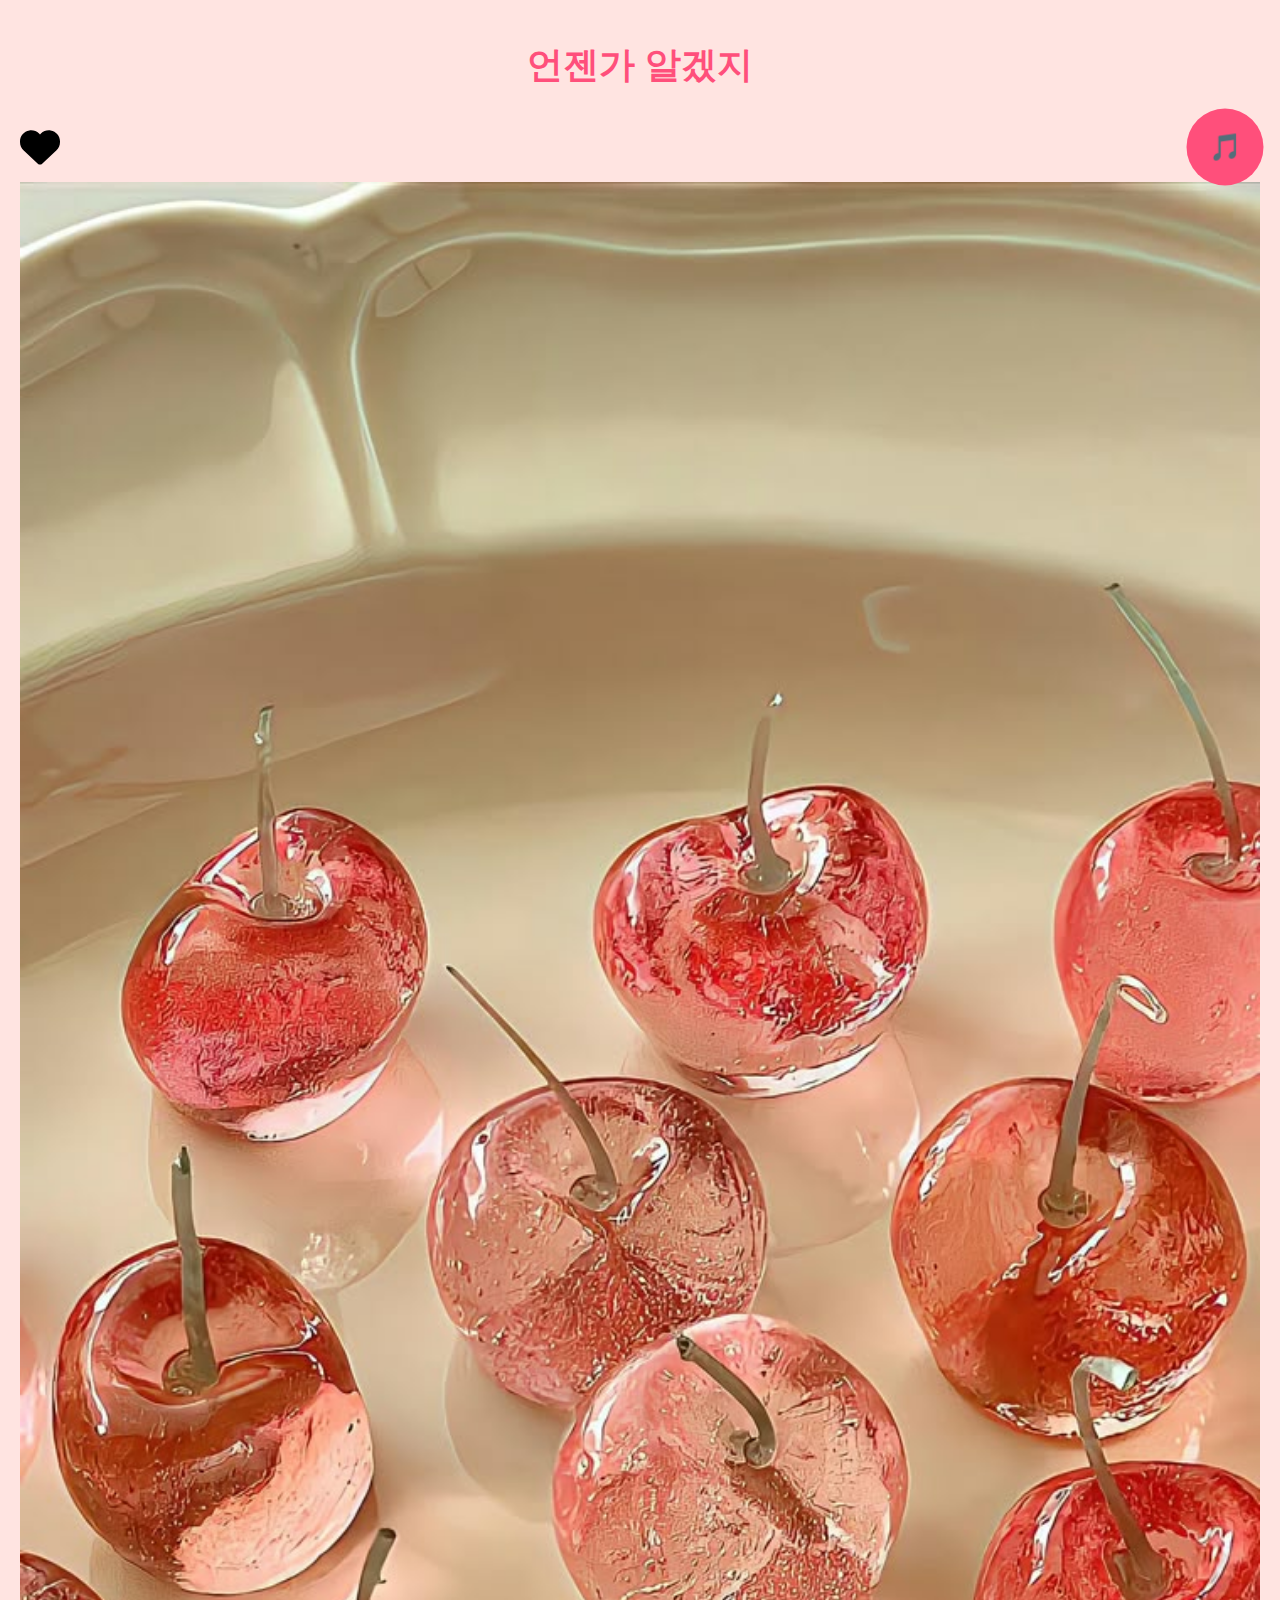
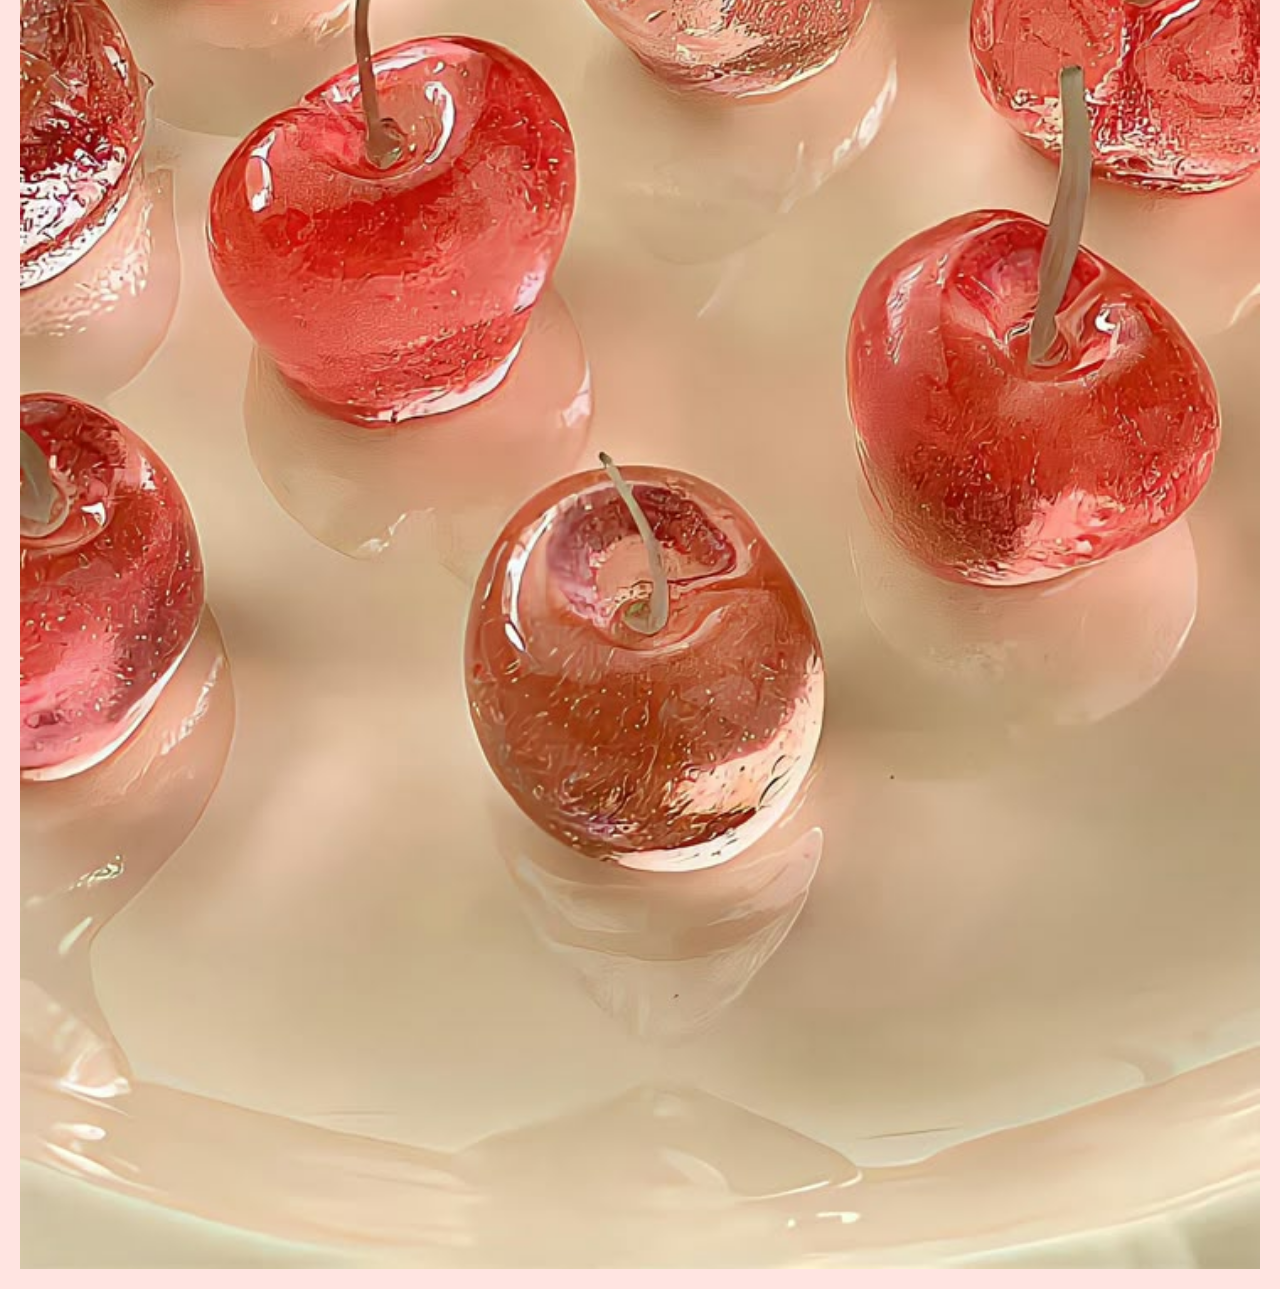
<file: index.html>
<!DOCTYPE html>
<html lang="ko">
<head>
    <meta charset="UTF-8">
    <meta name="viewport" content="width=device-width, initial-scale=1.0">
    <title>사랑아</title>
    <link rel="stylesheet" href="st.css">
    <script src="script.js" defer></script>
</head>

<body>
    <h1><a href="index.html">언젠가 알겠지</a></h1>
    
    <div class="header">
        <div class="navbar">
            <div class="navbar__button" id="toggleButton">
                <img src="heart-solid.svg" alt="하트 아이콘" width="40" height="40" id="heartIcon" style="filter: brightness(0) saturate(100%) hue-rotate(330deg); transition: transform 0.3s;">
            </div>
            
            <div class="music-toggle">
                <input type="checkbox" id="musicToggle" checked>
                <label for="musicToggle" class="music-label">🎵</label>
            </div>

            <ul class="menu" id="menu">
                <li><a href="1.html">시작은</a></li>
                <li><a href="2.html">언제나</a></li>
                <li><a href="3.html">예고 없이</a></li>
                <li><a href="4.html">찾아오지</a></li>
                <li><a href="5.html">맺음도 마찬가지</a></li>
            </ul>
        </div>
    </div>

    <audio id="backgroundMusic" loop autoplay>
        <source src="언젠가 알겠지.mp3" type="audio/mpeg">
        Your browser does not support the audio tag.
    </audio>

    <img src="1.jpg" style="width: 100%; height: auto;">

</body>
</html>
</file>
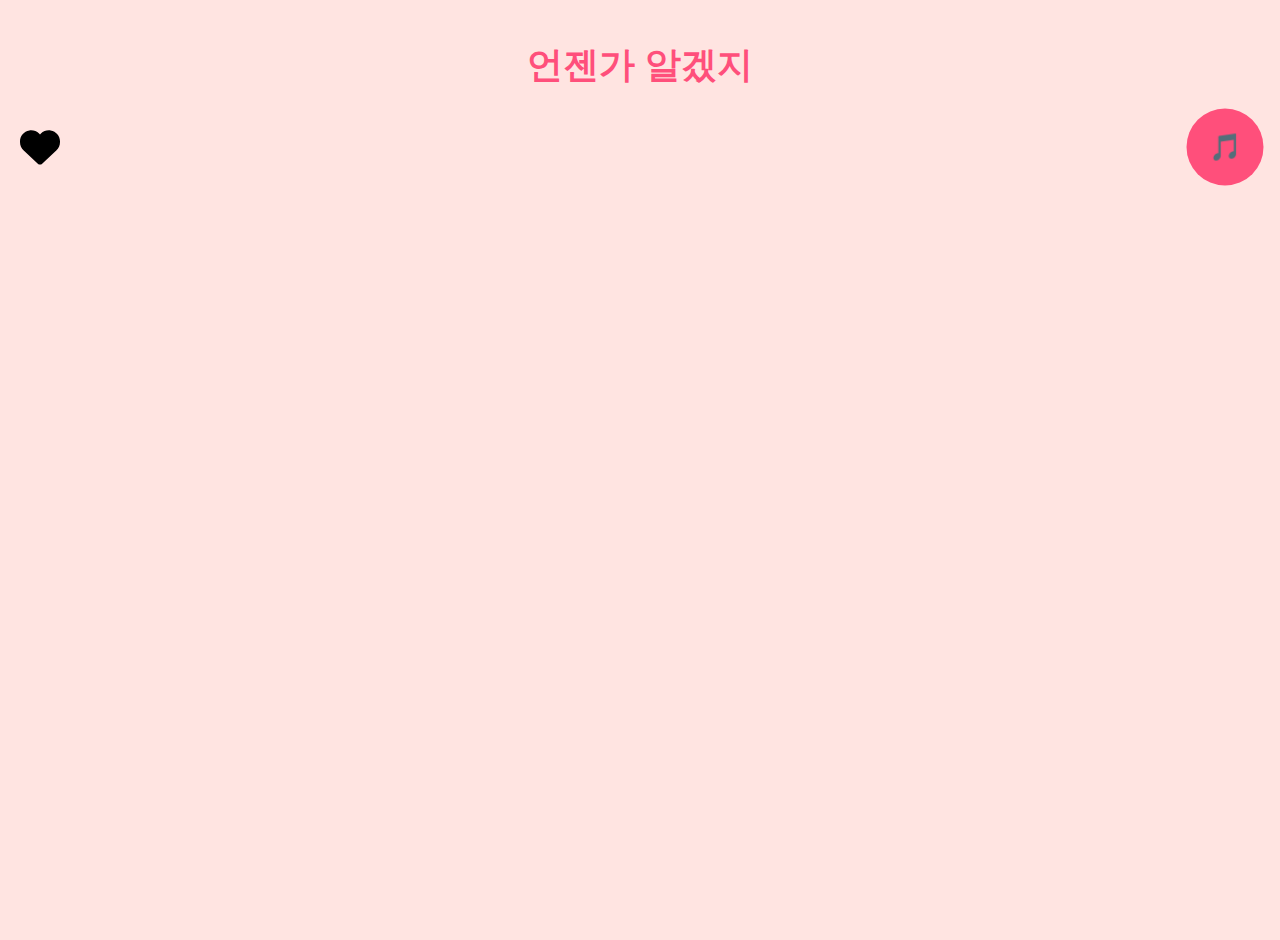
<file: 1.html>
<!DOCTYPE html>
<html lang="ko">
<head>
    <meta charset="UTF-8">
    <meta name="viewport" content="width=device-width, initial-scale=1.0">
    <title>사랑아</title>
    <link rel="stylesheet" href="st.css">
    <script src="script.js" defer></script>
</head>

<body>
    <h1><a href="index.html">언젠가 알겠지</a></h1>
    
    <div class="header">
        <div class="navbar">
            <div class="navbar__button" id="toggleButton">
                <img src="heart-solid.svg" alt="하트 아이콘" width="40" height="40" id="heartIcon" style="filter: brightness(0) saturate(100%) hue-rotate(330deg); transition: transform 0.3s;">
            </div>
            
            <div class="music-toggle">
                <input type="checkbox" id="musicToggle" checked>
                <label for="musicToggle" class="music-label">🎵</label>
            </div>

            <ul class="menu" id="menu">
                <li><a href="1.html">시작은</a></li>
                <li><a href="2.html">언제나</a></li>
                <li><a href="3.html">예고 없이</a></li>
                <li><a href="4.html">찾아오지</a></li>
                <li><a href="5.html">맺음도 마찬가지</a></li>
            </ul>
        </div>
    </div>

    <audio id="backgroundMusic" loop autoplay>
        <source src="언젠가 알겠지.mp3" type="audio/mpeg">
        Your browser does not support the audio tag.
    </audio>
    
    
    <p id="typingText">
        처음 언니를 만났을 때 말이에요.\n
        속에서 무언가 열리는 느낌이었어요.\n
        다른 사람들과의 대화에서 저는 단답형에 회신도 느렸지만,\n
        언니와의 대화는 즐겁고, 들어 주고 싶고, 기억하고 싶더라고요?\n
        \n
        어떻게 보면 예상치 못하게 대화를 나누게 됐죠.\n
        종알종알 말 많은 모습이 귀엽기도 했어요.\n
        \n
        제가 김치찌개 잘 끓이니까 만들어 주기로 했잖아요.\n
        기억해요?\n
        \n
        남이 뭘 좋아하든 말든 신경 안 쓰는 제가, 아직도 기억해요.\n
        언니는 한식파. 찌개류를 좋아하고 김밥도 좋아한다는 걸.\n
        \n
        그 흐름 속에서 제가 말하는 '느낌'을 받았어요.\n
        이상하게 기억하고 싶더라고요.\n
        스스로 어색할 만큼 다정하게 굴기도 했고....\n
        \n
        단순 진부 대화가 아니라서 그런 걸까요.\n
        아니면 그냥 언니에게 첫눈에 반했던 걸까요.\n
        \n
        조금 더 깊은 이야기를 나누고 싶었는데 글이 삭제돼서 그냥....\n
        속상했어요. ㅎㅎ\n
        장난이에요.\n
        \n
        사실 그때 알았어요.\n
        이 짧은 대화로 나는 언니에게 목줄 쥐여 주겠구나.\n
        금사빠도 아니고, 사람 싫어하는데 이 사람이면 괜찮겠다.\n
        그 짧은 시간 안에 생각을 많이 했다는 게 웃기죠.\n
        \n\n
        잊지 못할 거예요, 영영.
</p>
</body>
</html>
</file>
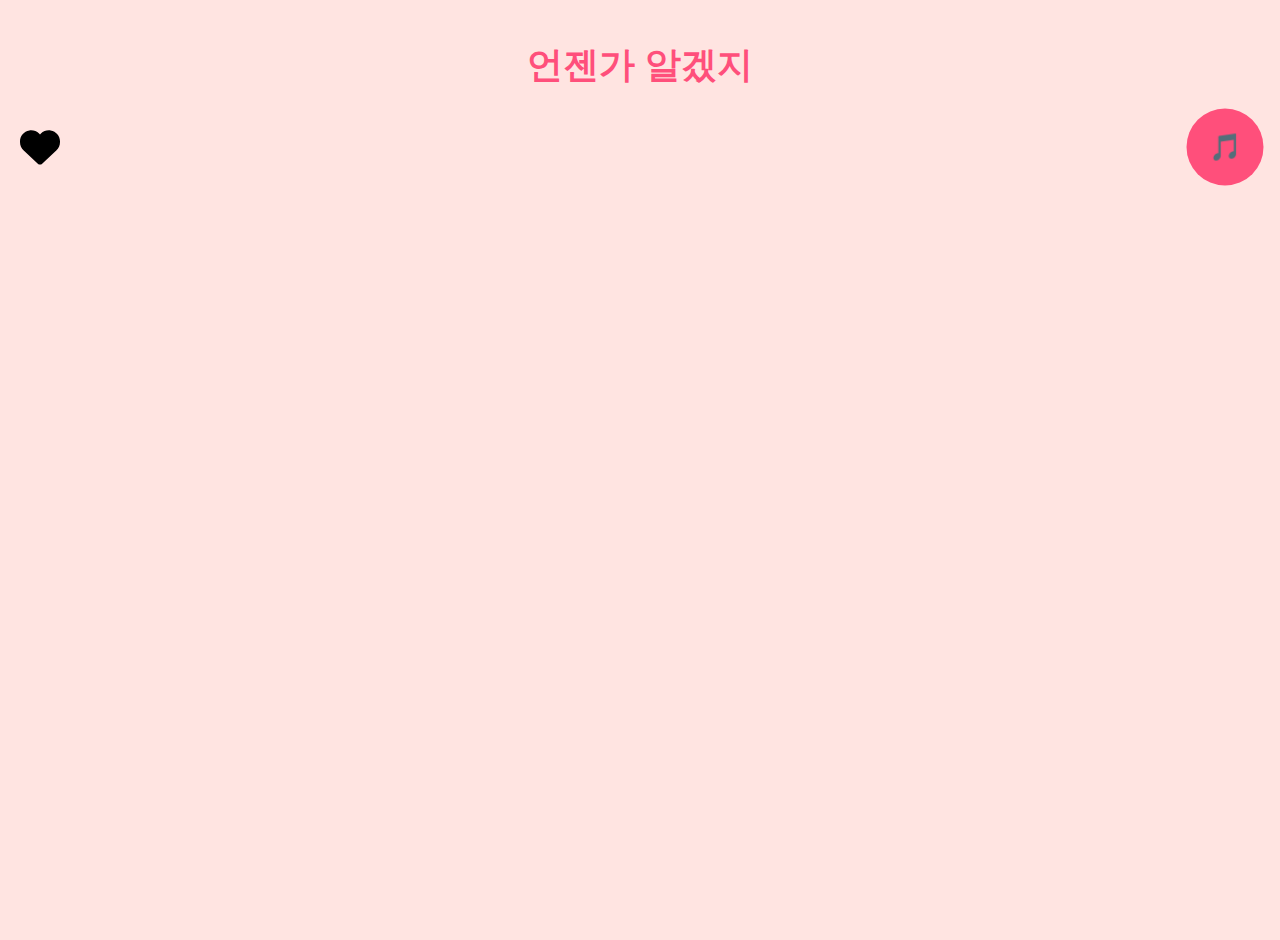
<file: 5.html>
<!DOCTYPE html>
<html lang="ko">
<head>
    <meta charset="UTF-8">
    <meta name="viewport" content="width=device-width, initial-scale=1.0">
    <title>사랑아</title>
    <link rel="stylesheet" href="st.css">
    <script src="script.js" defer></script>
</head>

<body>
    <h1><a href="index.html">언젠가 알겠지</a></h1>
    
    <div class="header">
        <div class="navbar">
            <div class="navbar__button" id="toggleButton">
                <img src="heart-solid.svg" alt="하트 아이콘" width="40" height="40" id="heartIcon" style="filter: brightness(0) saturate(100%) hue-rotate(330deg); transition: transform 0.3s;">
            </div>
            
            <div class="music-toggle">
                <input type="checkbox" id="musicToggle" checked>
                <label for="musicToggle" class="music-label">🎵</label>
            </div>

            <ul class="menu" id="menu">
                <li><a href="1.html">시작은</a></li>
                <li><a href="2.html">언제나</a></li>
                <li><a href="3.html">예고 없이</a></li>
                <li><a href="4.html">찾아오지</a></li>
                <li><a href="5.html">맺음도 마찬가지</a></li>
            </ul>
        </div>
    </div>

    <audio id="backgroundMusic" loop autoplay>
        <source src="나랑 도망가자.mp3" type="audio/mpeg">
        Your browser does not support the audio tag.
    </audio>
    
    
        <p id="typingText">
            전에도 말했죠.\n
            저는 언니를 너무도 아껴서, 도저히 탐낼 수가 없었다고.\n
            그래서 자신을 열심히 가꾸고 관리했어요.\n
            (여기서 말하는 관리는 내적입니다)\n
            \n
            지금은 아주 건강해요.\n
            저를 1순위로 두고 살아요.\n
            연애하면 항상 상대를 먼저 생각하던 제가 적정선의 배려를 할 줄 알고,\n
            혼자 살 줄 알게 되어서 고백했어요.\n
            \n
            언니, 나는 언니를 사람 대 사람으로서도 좋아해요.\n
            알고 있나요?\n
            \n
            제가 수면제에 취해 웅얼대고 헛소리만 늘어놓아도 나를 안아 줄 만큼 사랑하는 언니가 좋아요.\n
            앞으로 쭉 그러겠다는 건 아니에요.\n
            \n
            정신 바짝 차리고,\n
            언니가 기댈 수 있는 더 단단한 사람이 될게요.\n
            \n
            그러니 믿고 따라와 줄 수 있어요?\n
            강요는 안 해요.\n
            \n
            언니와 연락이 끊길 마음으로 고백해 버린 거라....\n
            지금은 잘 사귀어서 정말 기분이 좋지만요.\n
            \n
            부담이면 언제든 말해요. 물러서는 걸 잘해요.\n
            회피하는 건 아니고, 역시나 배려.\n
            \n
            사랑해요, 정말 많이.\n
            언니의 마음을 가벼이 여기는 건 아니지만...\n
            \n
            내 마음은 정말이지, 제곱으로 커요.\n
            그러니까 제 곁에 있어요.\n
            \n
            이끌어 주겠다잖아요.\n
            언제든지 기대고 말하고 넋두리 풀어요.\n
            나는 다 준비되어 있어요.
        </p>
        </body>
</file>
<file: st.css>
/* 기본 스타일 */
body {
    font-family: 'Arial', sans-serif;
    background-color: #ffe4e1; /* 눈이 아주 편한 핑크 배경 */
    color: #333; /* 텍스트 색상 */
    margin: 0;
    padding: 20px;
    text-align: center;
    display: flex;
    flex-direction: column;
    min-height: 100vh; /* 화면 높이를 100%로 설정 */
    justify-content: flex-start; /* 요소들을 위에서부터 배치 */
}

/* 내비게이션 바 스타일 */
.navbar {
    display: flex;
    align-items: center;
    position: relative; /* 드롭다운 메뉴 위치 설정을 위해 필요 */
    justify-content: space-between; /* 좌우 정렬 */
}

/* 하트 버튼 스타일 */
.navbar__button {
    cursor: pointer;
    margin-right: 15px; /* 오른쪽 여백 */
    display: flex; /* flexbox 사용 */
    align-items: center; /* 수직 정렬 */
    justify-content: center; /* 수평 정렬 */
}

/* 음악 토글 스타일 */
.music-toggle {
    display: flex;
    align-items: center;
    margin-left: auto; /* 오른쪽으로 붙이기 */
}

.music-toggle input {
    display: none; /* 기본 체크박스 숨김 */
}

.music-label {
    background-color: #ff6f91; /* 핑크색 배경 */
    border-radius: 50%; /* 둥글게 */
    padding: 10px; /* 여백 */
    cursor: pointer;
    transition: background-color 0.3s, transform 0.3s; /* 부드러운 전환 효과 */
    font-size: 24px; /* 음표 크기 조정 */
    display: flex;
    align-items: center;
    justify-content: center;
    width: 50px; /* 버튼 너비 */
    height: 50px; /* 버튼 높이 */
}

.music-toggle input:checked + .music-label {
    background-color: #ff4f7b; /* 체크 시 색상 변경 */
    transform: scale(1.1); /* 체크 시 크기 증가 */
}

/* 클릭 시 버튼 크기 변화 */
.navbar__button:hover img {
    transform: scale(1.1); /* 마우스 오버 시 크기 증가 */
}

/* 메뉴 기본 스타일 */
.menu {
    list-style: none; /* 리스트 스타일 제거 */
    padding: 0;
    display: none; /* 기본적으로 숨김 */
    position: absolute; /* 햄버거 버튼 아래에 위치하도록 설정 */
    top: 100%; /* 햄버거 버튼의 아래쪽에 위치 */
    left: 0; /* 좌측 정렬 */
    background-color: #ffccdf; /* 드롭다운 배경색 */
    box-shadow: 0px 8px 16px rgba(0, 0, 0, 0.2); /* 그림자 효과 */
    z-index: 1000; /* 다른 요소 위에 표시 */
    width: 250px; /* 드롭다운 너비 설정 */
    border-radius: 10px; /* 메뉴 둥글게 */
    opacity: 0; /* 초기에는 보이지 않음 */
    transition: opacity 0.3s ease; /* 부드러운 전환 효과 */
}

/* 메뉴가 활성화되었을 때 */
.menu.active {
    display: block; /* active 클래스가 있을 때 드롭다운 표시 */
    opacity: 1; /* 보이게 설정 */
}

.menu li {
    display: block; /* 블록으로 표시하여 수직 배치 */
}

.menu li a {
    padding: 12px 20px; /* 여백 추가 */
    display: block; /* 블록으로 표시 */
    color: #000; /* 텍스트 색상 */
    text-decoration: none; /* 밑줄 제거 */
    border-radius: 8px; /* 링크 둥글게 */
    transition: background-color 0.3s, color 0.3s; /* 배경색 및 텍스트 색상 전환 효과 */
}

.menu li a:hover {
    background-color: #ff99c8; /* 호버 시 배경 색상 변경 */
    color: #ffffff; /* 호버 시 텍스트 색상 변경 */
}

/* 애니메이션 정의 */
@keyframes fadeIn {
    from {
        opacity: 0;
    }
    to {
        opacity: 1;
    }
}

/* 모바일 최적화 */
@media (max-width: 600px) {
    .navbar__button {
        margin: 10px 0; /* 버튼 여백 조정 */
    }}

    h1 a {
    text-decoration: none; /* 밑줄 제거 */
    color: #ff4f7b; /* 핑크색으로 변경 */
    font-size: 36px; /* 원하는 크기로 조정 (필요 시) */
    transition: color 0.3s; /* 색상 전환 효과 */
}

h1 a:hover {
    color: #ff99c8; /* 호버 시 색상 변경 (선택 사항) */
}

h1 a {
    text-decoration: none; /* 밑줄 제거 */
    color: #ff4f7b; /* 핑크색으로 변경 */
    font-size: 36px; /* 원하는 크기로 조정 (필요 시) */
    transition: color 0.3s; /* 색상 전환 효과 */
}

h1 a:hover {
    color: #ff99c8; /* 호버 시 색상 변경 (선택 사항) */
}


@keyframes heartBeat {
    0%, 100% {
        transform: scale(1);
    }
    50% {
        transform: scale(1.2);
    }
}

.navbar__button:hover img {
    animation: heartBeat 0.5s infinite; /* 하트 애니메이션 */
}







.menu {
    transform: translateY(-10px); /* 메뉴가 위에서 내려오는 효과 */
    opacity: 0; /* 초기 투명도 설정 */
    transition: transform 0.3s ease, opacity 0.3s ease; /* 애니메이션 추가 */
}

.menu.active {
    transform: translateY(0); /* 메뉴가 원래 위치로 돌아옴 */
    opacity: 1; /* 보이게 설정 */
}



#typingText {
    font-size: 15px; /* 원하는 크기로 조정 */
    color: #333; /* 텍스트 색상 */
}

@keyframes blink {
    50% {
        border-color: transparent; /* 커서 깜빡이기 */
    }
}
</file>
